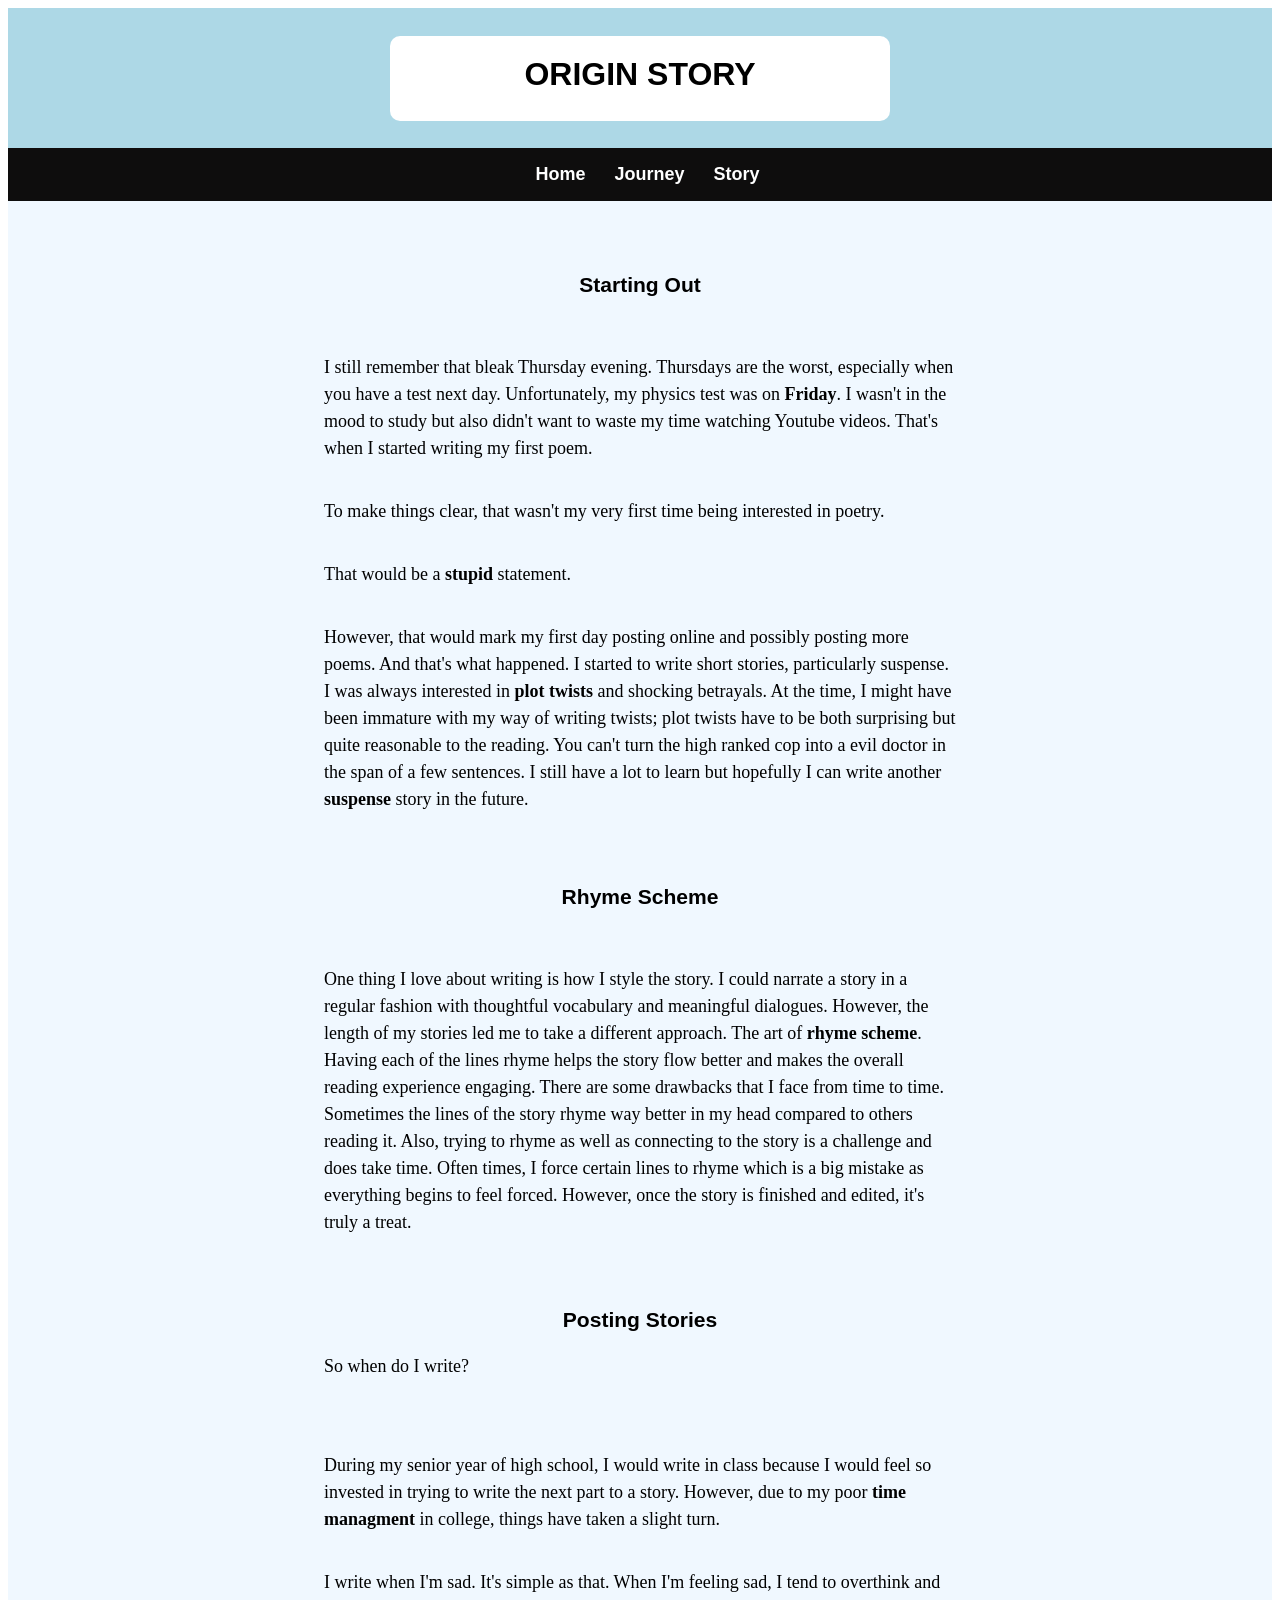
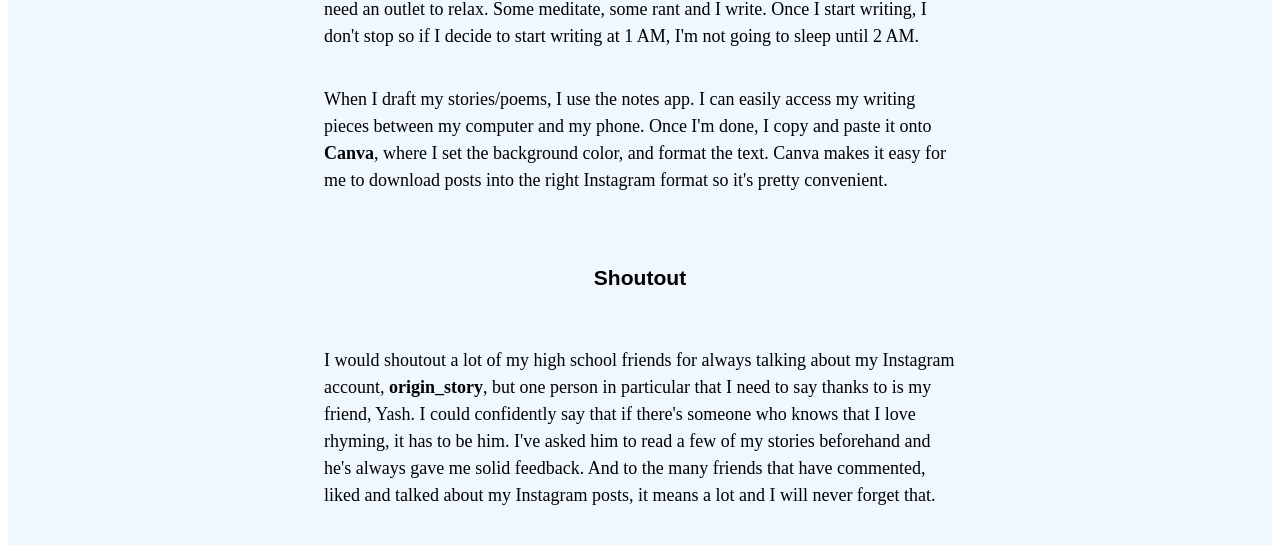
<file: story.html>
<!DOCTYPE html>
<html lang="en">
<head>
    <meta charset="UTF-8">
    <meta name="viewport" content="width=device-width, initial-scale=1.0">
    <title>Story</title>
    <link rel="stylesheet" href="./origin.css">
</head>
<body>
    <div class="cont1">
        <div class="oval">
            <h1 class="text">ORIGIN STORY</h1>
        </div>
    </div>
    <div>
    <nav class="navbar">
        <div class="navdiv">
            <ul>
                <li><a class="text" href="./index.html">Home</a></li>
                <li><a class="text" href="./journey.html">Journey</a></li>
                <li><a class="text" href="./story.html">Story</a></li>
            </ul>
        </div>
    </nav>
    <div class="story">
        <br>
        <h3 class="text">Starting Out</h3>
        <br>
        <p>I still remember that bleak Thursday evening. Thursdays are the worst, especially when you have a test next day. Unfortunately, my physics test was on <strong>Friday</strong>. I wasn't in the mood to study but also didn't want to waste my time watching Youtube videos. That's when I started writing my first poem.</p>
        <br>
        <p>To make things clear, that wasn't my very first time being interested in poetry.</p>
        <br>
        <p>That would be a <strong>stupid</strong> statement.</p>
        <br>
        <p>However, that would mark my first day posting online and possibly posting more poems. And that's what happened. I started to write short stories, particularly suspense. I was always interested in <strong>plot twists</strong> and shocking betrayals. At the time, I might have been immature with my way of writing twists; plot twists have to be both surprising but quite reasonable to the reading. You can't turn the high ranked cop into a evil doctor in the span of a few sentences. I still have a lot to learn but hopefully I can write another <strong>suspense</strong> story in the future.</p>
        <br>
        <h3 class="text">Rhyme Scheme</h3>
        <br>
        <p>One thing I love about writing is how I style the story. I could narrate a story in a regular fashion with thoughtful vocabulary and meaningful dialogues. However, the length of my stories led me to take a different approach. The art of <strong>rhyme scheme</strong>. Having each of the lines rhyme helps the story flow better and makes the overall reading experience engaging. There are some drawbacks that I face from time to time. Sometimes the lines of the story rhyme way better in my head compared to others reading it. Also, trying to rhyme as well as connecting to the story is a challenge and does take time. Often times, I force certain lines to rhyme which is a big mistake as everything begins to feel forced. However, once the story is finished and edited, it's truly a treat.</p>
        <br>
        <h3 class="text">Posting Stories</h3>
        <p>So when do I write?</p>
        <br>
        <br>
        <p>During my senior year of high school, I would write in class because I would feel so invested in trying to write the next part to a story. However, due to my poor <strong>time managment</strong> in college, things have taken a slight turn.</p>
        <br>
        <p>I write when I'm sad. It's simple as that. When I'm feeling sad, I tend to overthink and need an outlet to relax. Some meditate, some rant and I write. Once I start writing, I don't stop so if I decide to start writing at 1 AM, I'm not going to sleep until 2 AM.</p>
        <br>
        <p>When I draft my stories/poems, I use the notes app. I can easily access my writing pieces between my computer and my phone. Once I'm done, I copy and paste it onto <strong>Canva</strong>, where I set the background color, and format the text. Canva makes it easy for me to download posts into the right Instagram format so it's pretty convenient.</p>
        <br>
        <h3 class="text">Shoutout</h3>
        <br>
        <p>I would shoutout a lot of my high school friends for always talking about my Instagram account, <strong>origin_story</strong>, but one person in particular that I need to say thanks to is my friend, Yash. I could confidently say that if there's someone who knows that I love rhyming, it has to be him. I've asked him to read a few of my stories beforehand and he's always gave me solid feedback. And to the many friends that have commented, liked and talked about my Instagram posts, it means a lot and I will never forget that.</p>
        <br>


    </div>
</body>
</html>
</file>
<file: origin.css>
.grid-container{
    display: grid;
    width: 100%;
    grid-template-columns: 25% 50% 25%;
    grid-template-rows: repeat(9, 150px);
    margin-top: 25px;

}
.home-text{
    font-family: 'Lucida Sans', 'Lucida Sans Regular', 'Lucida Grande', 'Lucida Sans Unicode', Geneva, Verdana, sans-serif;
    text-align: center;
    margin-top: 300px;
    
}
#origin{
    font-size: large;
}

#insta{
    margin: 0 auto;
}


.grid-container-home{
    display: grid;
    width: 100%;
    grid-template-columns: 50% 50%;
    grid-template-rows: repeat(2, 350px);
    margin: 0 auto;
}
#blue{
    background-color: lightblue;
}
#yellow{
    background-color: lightyellow;
}
img{
    max-width: 100%;
    max-height: 100%;
}
  
.side {
    background-color: lightblue;
    text-align: center;
    font-family: 'Gill Sans', 'Gill Sans MT', Calibri, 'Trebuchet MS', sans-serif;
    
}
.side2{
    background-color: lightblue;
    text-align: center;
    font-family: 'Gill Sans', 'Gill Sans MT', Calibri, 'Trebuchet MS', sans-serif;
    
}

 
  
  .grid-container>div {
    border: 1px solid lightblue;
  }
  
.mid{
    display: inline-flex;
    justify-content: space-around;
    align-items: center;
    background-color: lightyellow;
}


.grid-item{
    margin: 20px auto;
    
}


.cont1{
    display: flex;
    align-items: center;
    justify-content: center;
    height: 100px;
    width: 100%;
    margin: auto;
    padding-top: 20px;
    padding-bottom: 20px;
    background-color: lightblue
}
.cont1-img{
    justify-content: center;
    height: 500px;
    width: 50%;
    margin: 25px auto;
    background-color: lightblue
}
#big{
    border: 2px solid black;
    display: block;
    margin-left: auto;
    margin-right: auto;
    
}
.triangle-down {
	width: 0;
	height: 0;
	border-left: 25px solid transparent;
	border-right: 25px solid transparent;
	border-top: 50px solid #555;
}

hr {
    border: none;
    border-top: 5px dotted #f00;
    color: #fff;
    background-color: #fff;
    height: 1px;
    width: 7%;
    margin: 50px -5px 0px 2px;
  }
  .verticalLine {
    border-left: 5px dotted #ff0000;
    height:100px;
  }
h1{
    width: 100%;
    margin: auto;
    min-width: none;
    min-width: 20%;
    height: 50px;
    text-align: center;
    padding-top: 15px;
    padding-bottom: 15px;
}

.navbar{
    background: rgb(14, 13, 13); padding-right: 15px;padding-left: 15px;
}
.navdiv{
    display: flex; align-items: center; justify-content: center;
}
li{
    list-style: none; display: inline-block;
}
li a{
    color: white; font-size: 18px; font-weight: bold; margin-right: 25px;
    text-decoration: none;
}
.oval {
    
    height: 75px;
    width: 500px;
    background-color: white;
    border-radius: 10px;
    margin: auto;
    padding-top: 5px;
    padding-bottom: 5px;
  }
#intro{
    width: 100%;
    padding-top: 25px; 
    margin-left: auto;
    margin-right: auto;
    text-align: center;
}
.flex-container{
    display: flex;
    flex-wrap: wrap;
    height: 100px;
    width: 50%;
    margin: auto;
    padding-top: 20px;
    padding-right: 20px;
    
}
h3{
    width: 50%;
    padding-left: 50px;
    padding-right: 50px;
    padding-top: 30px;
    padding-bottom: 15px;
    margin: 0 auto;
    text-align: center;
}
p{
    line-height: 1.5;
    width: 50%;
    padding-left: 50px;
    padding-right: 50px;
    margin: 0 auto;
}
a:hover{
    text-decoration: none;
}
.box {
    background-color: dodgerblue;
    height: 50px;
    width: 150px;
    margin: auto;
    border: 1px solid lightgrey; 
}
.box#wid{
    background-color: dodgerblue;
    height: 50px;
    width: 175px;
    margin: auto;
    border: 1px solid lightgrey;
}


#space-around{
    justify-content: space-around;
}

#music{
    height: 100px;
    width: 175px;
}
#grass{
    height: 100px;
    width: 150px;
}
#window{
    height: 100px;
    width: 150px;
}
a{
    color: #fff;
    font-family: 'Lucida Sans', 'Lucida Sans Regular', 'Lucida Grande', 'Lucida Sans Unicode', Geneva, Verdana, sans-serif;
}
.banner{
    background-image: url("https://static.vecteezy.com/system/resources/previews/009/652/851/original/minimalist-leaf-background-design-there-is-an-empty-place-for-writing-free-vector.jpg");
    background-size: 100%;
    background-repeat: no-repeat;
    background-position: center;
    font-family: 'Gill Sans', 'Gill Sans MT', Calibri, 'Trebuchet MS', sans-serif;
    width: 100%;
    height: 100%
    margin-top: 60px;
}

.banner#ht{
    height: 200px;
}

#journey{
    text-align: center;
    margin: auto
}
#journey-t{
    padding-top: 80px;
}
.mid img{
    border: solid black;
}
#intro{
    background-color: lightyellow;
}

@media only screen and (min-width:651px){
    #bhide{
        visibility: collapse;
    }
    #grid-t{
        color: white;
        width: 33px;
        height: 33px;
        border: 2px solid #242424;
        border-left: 0;
        border-top: 0;
        transform: rotate(45deg);
        margin-left: auto;
        margin-right: auto;
        margin-top: 50px;
    }
    #grid-tt{
        color: white;
        border: none;
    }
}
@media only screen and (max-width: 650px){
    .oval {
    
        height: 75px;
        width: 350px;
        background-color: white;
        border-radius: 10px;
        margin: auto;
        padding-top: 5px;
        padding-bottom: 5px;
      }
    
    #bhide{
        visibility: collapse;
    }
    #grid-t{
        background-color: lightblue;
    }
    #grid-tt{
        background-color: lightblue;
    }
    #music{
        height: 75px;
        width: 150px;
        padding-left: 10px;
    }
    #grass{
        padding-left: 10px;
        width: 200px;
    }
    #window{
        padding-left: 10px;
        height:75px
    }
    #t{
        padding-left: 20px;
    }
    #hide{
        visibility: collapse;
    }
    .banner{
        background-image: url("https://marketplace.canva.com/EAFDL6gbGVM/1/0/1600w/canva-green-minimalist-illustrated-landscape-desktop-wallpaper-UwgW9eDIQrQ.jpg");
        height: 500px;
        width: 100;
        background-position: top;
    }
    .pad{
        padding-top: 300px;
    }
    .side{
        visibility: collapse;
    }
    #connect{
        padding-left: 150px;
        border: none;
    }
    #canva{
        padding-right: 100px;
        border: none;
    }
    #mic{
        padding-right: 150px;
        border: none;
    }
}




.text{
    font-family: 'Gill Sans', 'Gill Sans MT', Calibri, 'Trebuchet MS', sans-serif;
    text-align: center;
}

.text2{
    font-family: 'Gill Sans', 'Gill Sans MT', Calibri, 'Trebuchet MS', sans-serif;
    text-align: left;
    margin-left: -17.5px;
    margin-right: 17.5px;
    letter-spacing: 0.5px;
}

.story{
    background-color: aliceblue;
    font-size: large;
    font-family: Verdana, Geneva, Tahoma, sans-serif
    text-align: left;
    line-height: 200%;
}
</file>
